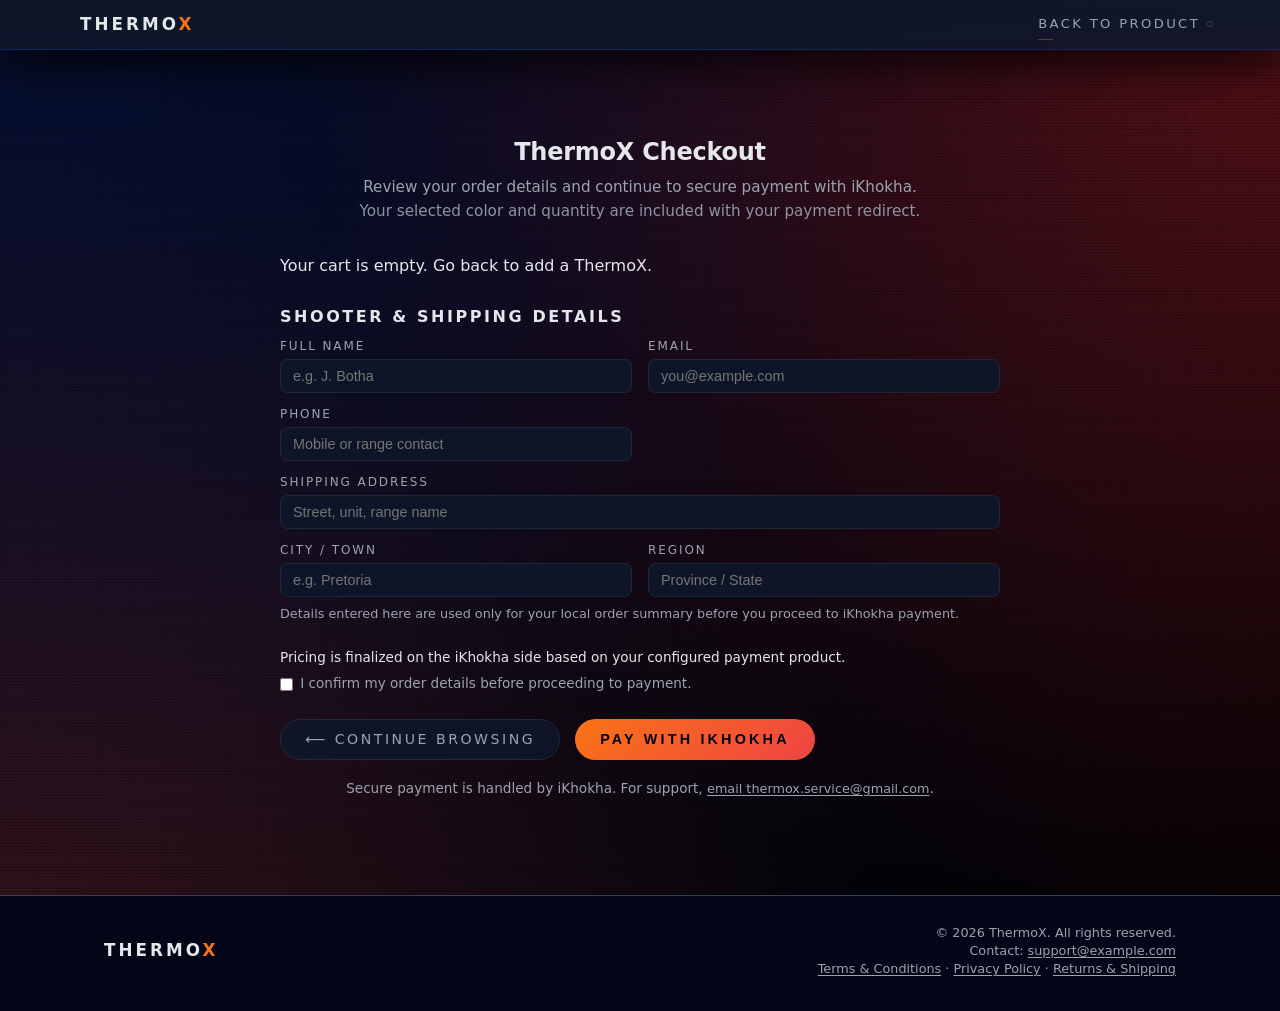
<file: checkout.html>
<!DOCTYPE html>
<html lang="en">
<head>
  <meta charset="UTF-8" />
  <meta name="viewport" content="width=device-width, initial-scale=1.0" />
  <title>ThermoX Checkout</title>
  <link rel="stylesheet" href="styles.css" />
</head>
<body class="tx-checkout-body tx-page-shell">
  <div class="tx-page-inner">
    <header class="tx-header">
      <div class="tx-container tx-header-inner">
        <div class="tx-logo">Thermo<span>X</span></div>
        <nav class="tx-nav">
          <a href="index.html#top">Back to Product</a>
        </nav>
      </div>
    </header>

    <main class="tx-checkout-main tx-container">
      <section class="tx-section tx-checkout-section">
        <header class="tx-section-header tx-checkout-header-friendly">
          <h1>ThermoX Checkout</h1>
          <p>Review your order details and continue to secure payment with iKhokha.</p>
          <p class="tx-checkout-subcopy">Your selected color and quantity are included with your payment redirect.</p>
        </header>

        <div id="checkout-cart" class="tx-checkout-cart"></div>

        <section class="tx-checkout-details" aria-label="Customer details">
          <h2 class="tx-checkout-details-title">Shooter & Shipping Details</h2>
          <div class="tx-checkout-details-grid">
            <label class="tx-field tx-field-inline">
              <span>Full Name</span>
              <input type="text" id="checkout-name" autocomplete="name" placeholder="e.g. J. Botha" />
            </label>
            <label class="tx-field tx-field-inline">
              <span>Email</span>
              <input type="email" id="checkout-email" autocomplete="email" placeholder="you@example.com" />
            </label>
            <label class="tx-field tx-field-inline">
              <span>Phone</span>
              <input type="tel" id="checkout-phone" autocomplete="tel" placeholder="Mobile or range contact" />
            </label>
            <label class="tx-field tx-field-inline tx-field-wide">
              <span>Shipping Address</span>
              <input type="text" id="checkout-address" autocomplete="shipping street-address" placeholder="Street, unit, range name" />
            </label>
            <label class="tx-field tx-field-inline">
              <span>City / Town</span>
              <input type="text" id="checkout-city" autocomplete="address-level2" placeholder="e.g. Pretoria" />
            </label>
            <label class="tx-field tx-field-inline">
              <span>Region</span>
              <input type="text" id="checkout-region" autocomplete="address-level1" placeholder="Province / State" />
            </label>
          </div>
          <p class="tx-checkout-note-small">Details entered here are used only for your local order summary before you proceed to iKhokha payment.</p>
        </section>

        <section class="tx-checkout-meta-section" aria-label="Pricing and terms">
          <p class="tx-checkout-note">Pricing is finalized on the iKhokha side based on your configured payment product.</p>
          <label class="tx-checkout-consent">
            <input type="checkbox" id="checkout-consent" />
            <span>I confirm my order details before proceeding to payment.</span>
          </label>
        </section>

        <div class="tx-checkout-actions tx-checkout-actions-spaced">
          <a href="index.html#top" class="tx-btn-ghost">⟵ Continue Browsing</a>
          <button type="button" class="tx-btn-primary" id="checkout-pay-btn">Pay with iKhokha</button>
        </div>
        <p class="tx-secure tx-checkout-note">Secure payment is handled by iKhokha. For support, <a href="mailto:thermox.service@gmail.com" class="tx-footer-link" rel="noopener noreferrer">email thermox.service@gmail.com</a>.</p>
      </section>
    </main>

    <footer class="tx-footer">
      <div class="tx-container tx-footer-inner">
        <div class="tx-logo">Thermo<span>X</span></div>
        <div class="tx-footer-meta">
          <span>© <span id="year"></span> ThermoX. All rights reserved.</span>
          <span>Contact: <a href="mailto:support@example.com" class="tx-footer-link">support@example.com</a></span>
          <span>
            <a href="terms.html" class="tx-footer-link">Terms &amp; Conditions</a>
            ·
            <a href="privacy.html" class="tx-footer-link">Privacy Policy</a>
            ·
            <a href="returns-shipping.html" class="tx-footer-link">Returns &amp; Shipping</a>
          </span>
        </div>
      </div>
    </footer>
  </div>

  <script src="checkout.js"></script>
</body>
</html>
</file>
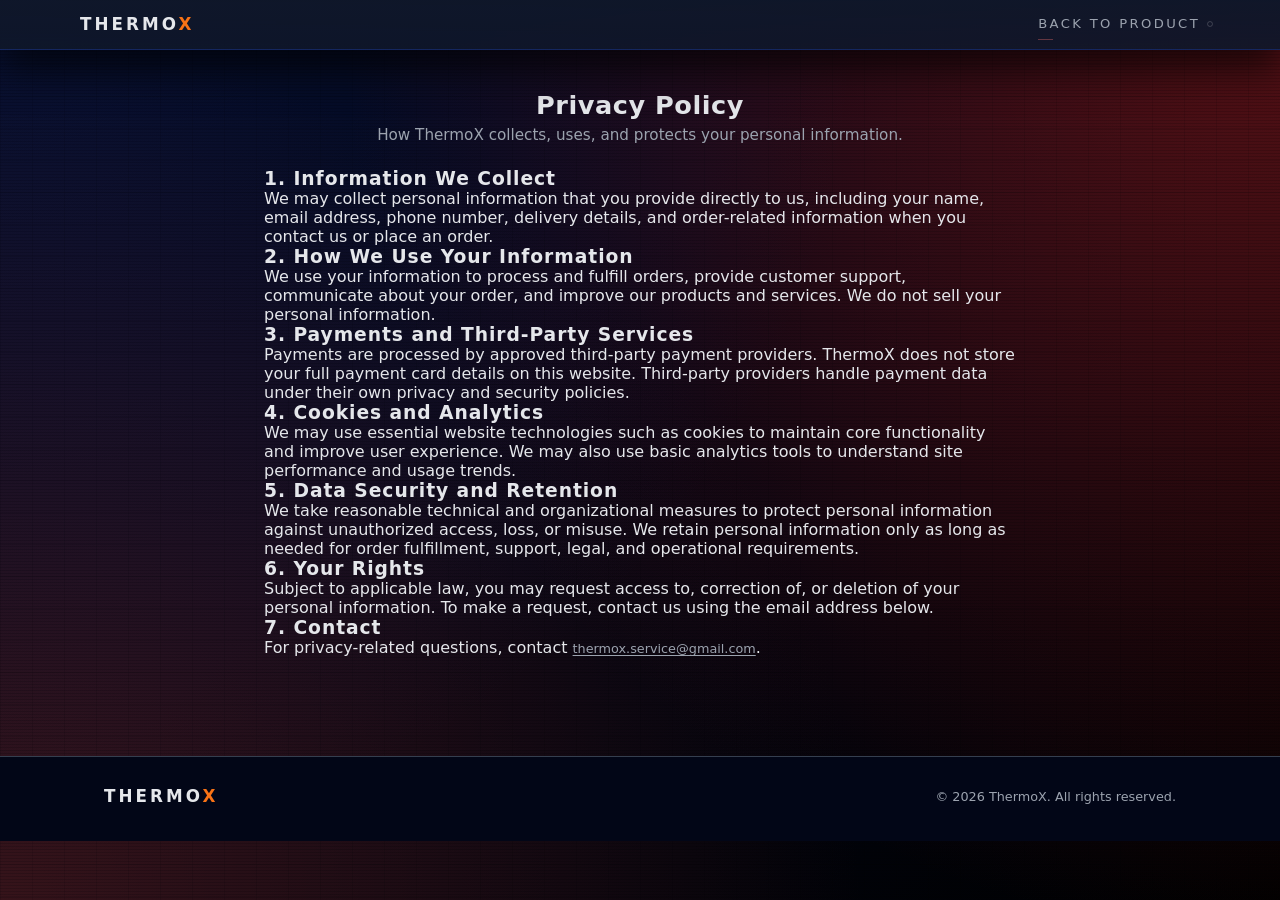
<file: privacy.html>
<!DOCTYPE html>
<html lang="en">
<head>
  <meta charset="UTF-8" />
  <meta name="viewport" content="width=device-width, initial-scale=1.0" />
  <title>ThermoX // Privacy Policy</title>
  <link rel="stylesheet" href="styles.css" />
</head>
<body>
  <header class="tx-header">
    <div class="tx-container tx-header-inner">
      <div class="tx-logo">Thermo<span>X</span></div>
      <nav class="tx-nav">
        <a href="index.html#top">Back to Product</a>
      </nav>
    </div>
  </header>

  <main class="tx-container" style="padding-top:2.5rem;padding-bottom:3rem;max-width:800px;">
    <section class="tx-section" style="padding-top:0;">
      <header class="tx-section-header" style="margin-bottom:1.5rem;">
        <h2>Privacy Policy</h2>
        <p>How ThermoX collects, uses, and protects your personal information.</p>
      </header>
      <article class="tx-legal-copy">
        <h3>1. Information We Collect</h3>
        <p>
          We may collect personal information that you provide directly to us, including your name, email address,
          phone number, delivery details, and order-related information when you contact us or place an order.
        </p>

        <h3>2. How We Use Your Information</h3>
        <p>
          We use your information to process and fulfill orders, provide customer support, communicate about your order,
          and improve our products and services. We do not sell your personal information.
        </p>

        <h3>3. Payments and Third-Party Services</h3>
        <p>
          Payments are processed by approved third-party payment providers. ThermoX does not store your full payment
          card details on this website. Third-party providers handle payment data under their own privacy and security
          policies.
        </p>

        <h3>4. Cookies and Analytics</h3>
        <p>
          We may use essential website technologies such as cookies to maintain core functionality and improve user
          experience. We may also use basic analytics tools to understand site performance and usage trends.
        </p>

        <h3>5. Data Security and Retention</h3>
        <p>
          We take reasonable technical and organizational measures to protect personal information against unauthorized
          access, loss, or misuse. We retain personal information only as long as needed for order fulfillment,
          support, legal, and operational requirements.
        </p>

        <h3>6. Your Rights</h3>
        <p>
          Subject to applicable law, you may request access to, correction of, or deletion of your personal information.
          To make a request, contact us using the email address below.
        </p>

        <h3>7. Contact</h3>
        <p>
          For privacy-related questions, contact
          <a href="mailto:thermox.service@gmail.com" class="tx-footer-link">thermox.service@gmail.com</a>.
        </p>
      </article>
    </section>
  </main>

  <footer class="tx-footer">
    <div class="tx-container tx-footer-inner">
      <div class="tx-logo">Thermo<span>X</span></div>
      <div class="tx-footer-meta">
        <span>© <span id="year"></span> ThermoX. All rights reserved.</span>
      </div>
    </div>
  </footer>

  <script>
    document.addEventListener('DOMContentLoaded', function () {
      var yearEl = document.getElementById('year');
      if (yearEl) yearEl.textContent = new Date().getFullYear();
    });
  </script>
</body>
</html>
</file>
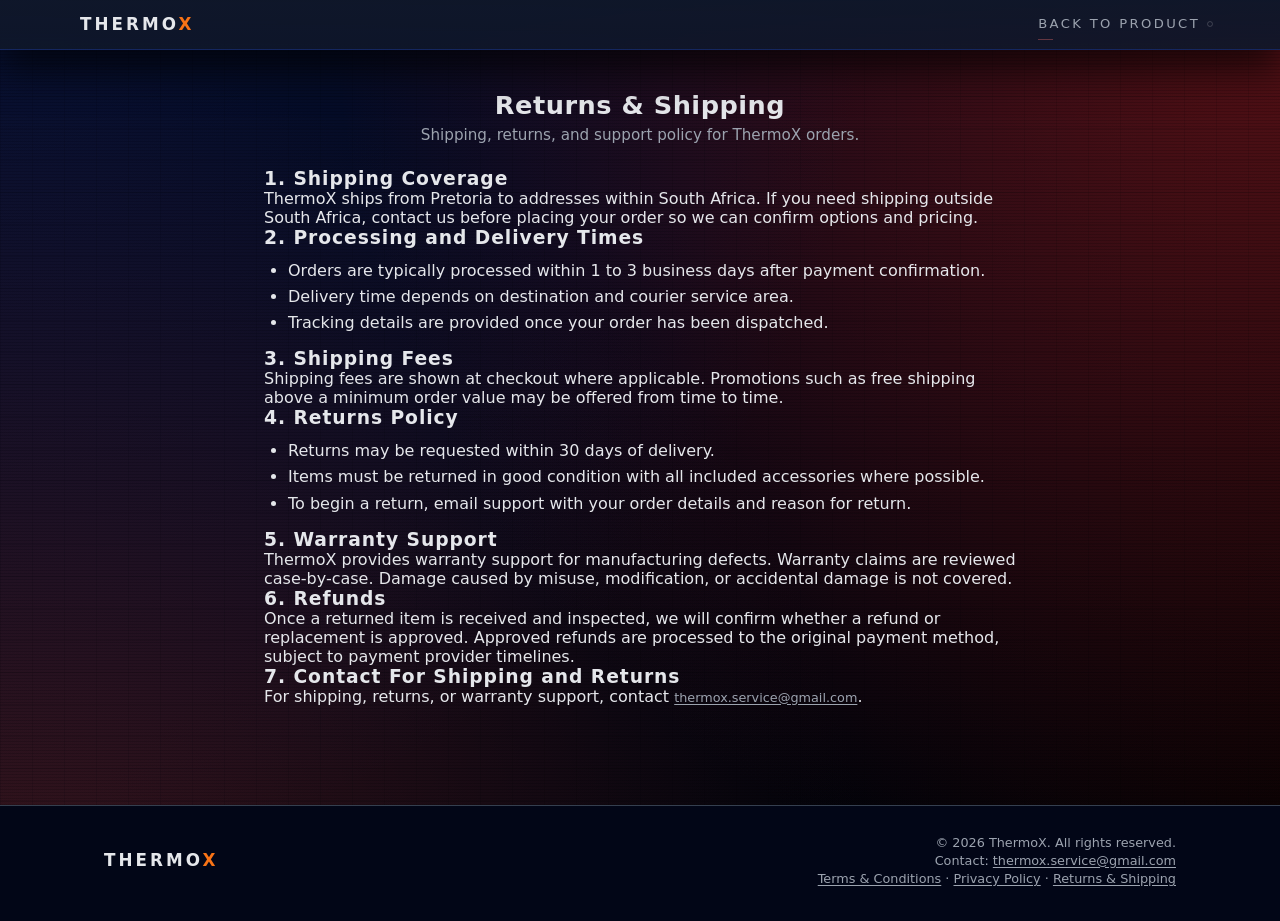
<file: returns-shipping.html>
<!DOCTYPE html>
<html lang="en">
<head>
  <meta charset="UTF-8" />
  <meta name="viewport" content="width=device-width, initial-scale=1.0" />
  <title>ThermoX // Returns &amp; Shipping</title>
  <link rel="stylesheet" href="styles.css" />
  <style>
    /* Add clear tab/indent spacing for policy bullet lists. */
    .tx-legal-copy ul {
      list-style: disc;
      padding-left: 1.5rem;
      margin: 0.8rem 0 1rem;
    }

    .tx-legal-copy li + li {
      margin-top: 0.45rem;
    }
  </style>
</head>
<body>
  <header class="tx-header">
    <div class="tx-container tx-header-inner">
      <div class="tx-logo">Thermo<span>X</span></div>
      <nav class="tx-nav">
        <a href="index.html#top">Back to Product</a>
      </nav>
    </div>
  </header>

  <main class="tx-container" style="padding-top:2.5rem;padding-bottom:3rem;max-width:800px;">
    <section class="tx-section" style="padding-top:0;">
      <header class="tx-section-header" style="margin-bottom:1.5rem;">
        <h2>Returns &amp; Shipping</h2>
        <p>Shipping, returns, and support policy for ThermoX orders.</p>
      </header>
      <article class="tx-legal-copy">
        <h3>1. Shipping Coverage</h3>
        <p>
          ThermoX ships from Pretoria to addresses within South Africa. If you need shipping outside South Africa,
          contact us before placing your order so we can confirm options and pricing.
        </p>

        <h3>2. Processing and Delivery Times</h3>
        <ul>
          <li>Orders are typically processed within 1 to 3 business days after payment confirmation.</li>
          <li>Delivery time depends on destination and courier service area.</li>
          <li>Tracking details are provided once your order has been dispatched.</li>
        </ul>

        <h3>3. Shipping Fees</h3>
        <p>
          Shipping fees are shown at checkout where applicable. Promotions such as free shipping above a minimum order
          value may be offered from time to time.
        </p>

        <h3>4. Returns Policy</h3>
        <ul>
          <li>Returns may be requested within 30 days of delivery.</li>
          <li>Items must be returned in good condition with all included accessories where possible.</li>
          <li>To begin a return, email support with your order details and reason for return.</li>
        </ul>

        <h3>5. Warranty Support</h3>
        <p>
          ThermoX provides warranty support for manufacturing defects. Warranty claims are reviewed case-by-case.
          Damage caused by misuse, modification, or accidental damage is not covered.
        </p>

        <h3>6. Refunds</h3>
        <p>
          Once a returned item is received and inspected, we will confirm whether a refund or replacement is approved.
          Approved refunds are processed to the original payment method, subject to payment provider timelines.
        </p>

        <h3>7. Contact For Shipping and Returns</h3>
        <p>
          For shipping, returns, or warranty support, contact
          <a href="mailto:thermox.service@gmail.com" class="tx-footer-link">thermox.service@gmail.com</a>.
        </p>
      </article>
    </section>
  </main>

  <footer class="tx-footer">
    <div class="tx-container tx-footer-inner">
      <div class="tx-logo">Thermo<span>X</span></div>
      <div class="tx-footer-meta">
        <span>© <span id="year"></span> ThermoX. All rights reserved.</span>
        <span>Contact: <a href="mailto:thermox.service@gmail.com" class="tx-footer-link">thermox.service@gmail.com</a></span>
        <span>
          <a href="terms.html" class="tx-footer-link">Terms &amp; Conditions</a>
          ·
          <a href="privacy.html" class="tx-footer-link">Privacy Policy</a>
          ·
          <a href="returns-shipping.html" class="tx-footer-link">Returns &amp; Shipping</a>
        </span>
      </div>
    </div>
  </footer>

  <script>
    document.addEventListener('DOMContentLoaded', function () {
      var yearEl = document.getElementById('year');
      if (yearEl) yearEl.textContent = new Date().getFullYear();
    });
  </script>
</body>
</html>
</file>
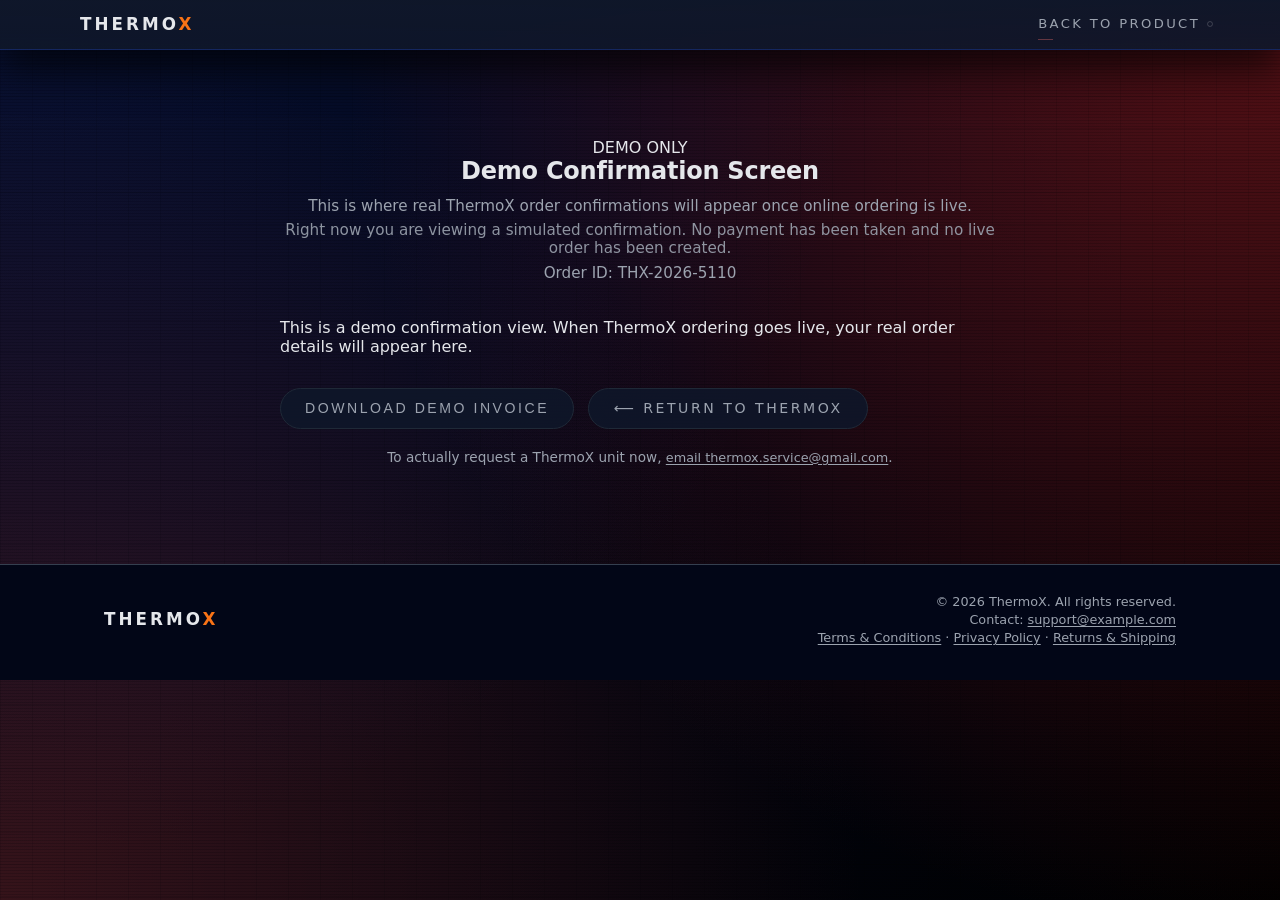
<file: success.html>
<!DOCTYPE html>
<html lang="en">
<head>
  <meta charset="UTF-8" />
  <meta name="viewport" content="width=device-width, initial-scale=1.0" />
  <title>ThermoX // Mission Confirmed</title>
  <link rel="stylesheet" href="styles.css" />
</head>
<body class="tx-checkout-body tx-page-shell">
  <div class="tx-page-inner">
    <header class="tx-header">
      <div class="tx-container tx-header-inner">
        <div class="tx-logo">Thermo<span>X</span></div>
        <nav class="tx-nav">
          <a href="index.html#top">Back to Product</a>
        </nav>
      </div>
    </header>

    <main class="tx-checkout-main tx-container">
      <section class="tx-section tx-checkout-section">
        <header class="tx-section-header tx-checkout-header-friendly tx-success-header">
          <div class="tx-success-badge">DEMO ONLY</div>
          <h1>Demo Confirmation Screen</h1>
          <p>This is where real ThermoX order confirmations will appear once online ordering is live.</p>
          <p class="tx-checkout-subcopy">
            Right now you are viewing a simulated confirmation. No payment has been taken and no live order has been created.
          </p>
          <p id="order-id-display" class="tx-order-id"></p>
        </header>

        <div id="order-summary" class="tx-checkout-cart"></div>

        <div class="tx-checkout-actions tx-checkout-actions-spaced tx-success-actions">
          <button type="button" id="download-invoice-btn" class="tx-btn-ghost">Download Demo Invoice</button>
          <a href="index.html#top" class="tx-btn-ghost">⟵ Return to ThermoX</a>
        </div>
        <p class="tx-secure tx-checkout-note">To actually request a ThermoX unit now, <a href="mailto:thermox.service@gmail.com" class="tx-footer-link" rel="noopener noreferrer">email thermox.service@gmail.com</a>.</p>
      </section>
    </main>

    <footer class="tx-footer">
      <div class="tx-container tx-footer-inner">
        <div class="tx-logo">Thermo<span>X</span></div>
        <div class="tx-footer-meta">
          <span>© <span id="year"></span> ThermoX. All rights reserved.</span>
          <span>Contact: <a href="mailto:support@example.com" class="tx-footer-link">support@example.com</a></span>
          <span>
            <a href="terms.html" class="tx-footer-link">Terms &amp; Conditions</a>
            ·
            <a href="privacy.html" class="tx-footer-link">Privacy Policy</a>
            ·
            <a href="returns-shipping.html" class="tx-footer-link">Returns &amp; Shipping</a>
          </span>
        </div>
      </div>
    </footer>
  </div>

  <script src="success.js"></script>
</body>
</html>
</file>
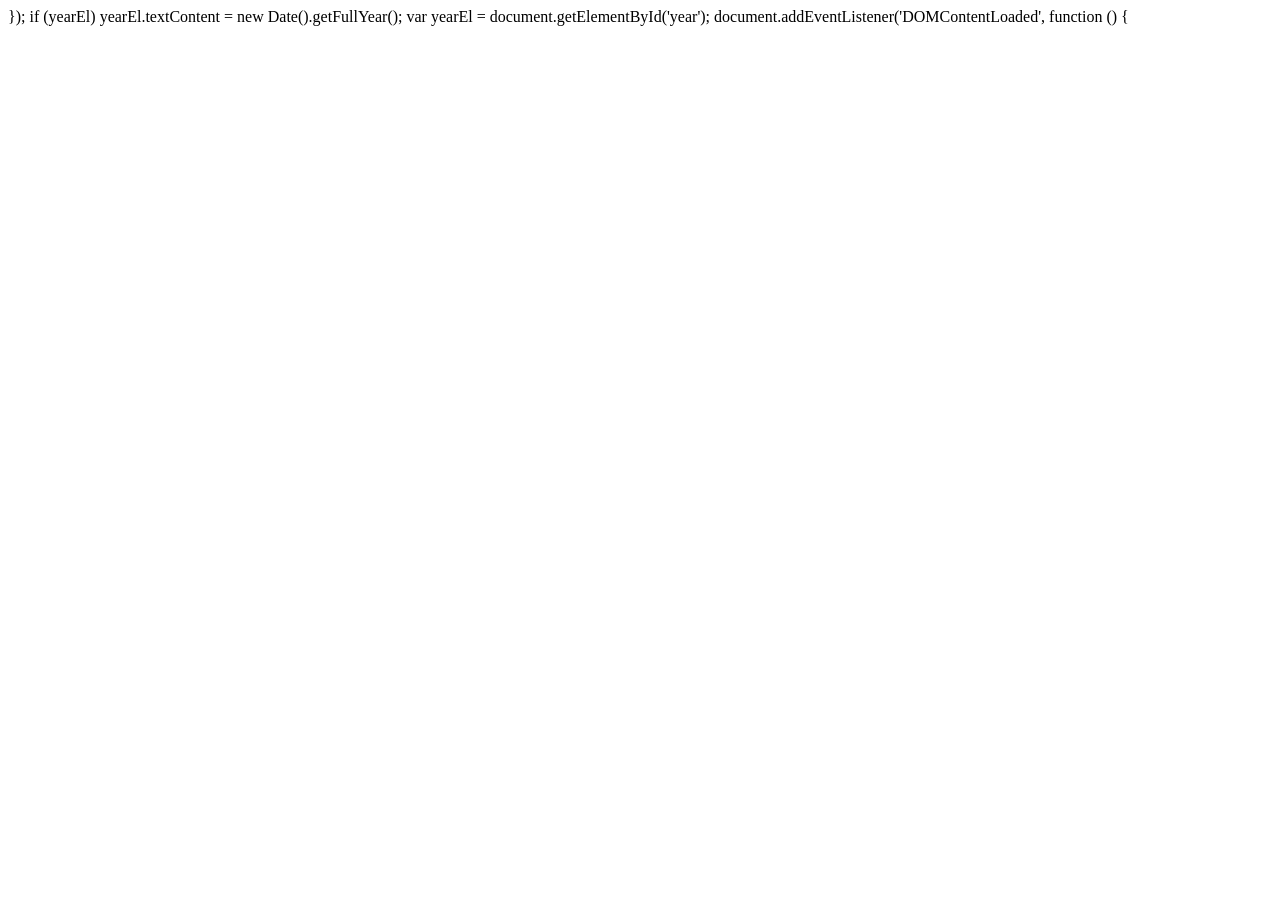
<file: terms.html>
<!DOCTYPE html>
</html>
</body>
  </script>
    });
      if (yearEl) yearEl.textContent = new Date().getFullYear();
      var yearEl = document.getElementById('year');
    document.addEventListener('DOMContentLoaded', function () {
  <script>

  </footer>
    </div>
      </div>
        <span>© <span id="year"></span> ThermoX. All rights reserved.</span>
      <div class="tx-footer-meta">
      <div class="tx-logo">Thermo<span>X</span></div>
    <div class="tx-container tx-footer-inner">
  <footer class="tx-footer">

  </main>
    </section>
      </article>
        </p>
          goes live, a production-ready version of these terms will replace this demo text.
          These Terms &amp; Conditions may be updated as the project moves from prototype to production. When the store
        <p>
        <h3>6. Changes to These Terms</h3>

        </p>
          logistics.
          connection with use of this prototype site. Do not rely on any data entered here for real-world ordering or
          Because this is a demo environment, ThermoX is not liable for any loss or damage arising out of or in
        <p>
        <h3>5. Limitation of Liability</h3>

        </p>
          part of the ThermoX concept and may be protected by applicable intellectual property laws.
          All content on this site, including but not limited to text, graphics, logos, and layouts, is provided as
        <p>
        <h3>4. Intellectual Property</h3>

        </p>
          specifications and pricing may change before this store goes live.
          Product descriptions, pricing, and availability are provided as part of a working prototype. Final
        <p>
        <h3>3. Product Information</h3>

        </p>
          restrict or inhibit the use and enjoyment of this site by, any third party.
          You agree to use this site for lawful purposes and in a manner that does not infringe the rights of, or
        <p>
        <h3>2. Use of the Site</h3>

        </p>
          purposes only.
          method and no physical product will be shipped. All orders created here are for design and testing
          This ThermoX site currently runs in a demo configuration. The checkout flow does not charge any payment
        <p>
        <h3>1. Demo Environment Only</h3>
      <article class="tx-legal-copy">
      </header>
        <p>Plain-language terms for using the ThermoX site and placing demo orders.</p>
        <h2>Terms &amp; Conditions</h2>
      <header class="tx-section-header" style="margin-bottom:1.5rem;">
    <section class="tx-section" style="padding-top:0;">
  <main class="tx-container" style="padding-top:2.5rem;padding-bottom:3rem;max-width:800px;">

  </header>
    </div>
      </nav>
        <a href="index.html#top">Back to Product</a>
      <nav class="tx-nav">
      <div class="tx-logo">Thermo<span>X</span></div>
    <div class="tx-container tx-header-inner">
  <header class="tx-header">
<body>
</head>
  <link rel="stylesheet" href="styles.css" />
  <title>ThermoX // Terms &amp; Conditions</title>
  <meta name="viewport" content="width=device-width, initial-scale=1.0" />
  <meta charset="UTF-8" />
<head>
<html lang="en">
</file>
<file: styles.css>
* {
  box-sizing: border-box;
  margin: 0;
  padding: 0;
}

:root {
  --bg: #ffffff;
  --bg-alt: #09090b;
  --card: #111827;
  --accent: #f97316; /* primary orange */
  --accent-soft: rgba(248, 113, 113, 0); /* soft red/orange */
  --accent-strong: rgba(248, 113, 113, 0.5);
  --accent-warm: #facc15; /* ammo yellow */
  --text: #e5e7eb;
  --muted: #9ca3af;
  --border: #1f2937;
  --danger: #ef4444;
  --success: #22c55e;
  --radius-lg: 18px;
  --radius-md: 12px;
  --radius-sm: 8px;
  --shadow-soft: 0 24px 80px rgba(0, 0, 0, 0.8);
  --grid-max: 1120px;
}

body {
  font-family: system-ui, -apple-system, BlinkMacSystemFont, "Segoe UI", sans-serif;
  background:
    radial-gradient(circle at 0% 0%, rgba(30, 64, 175, 0.18), transparent 55%),
    radial-gradient(circle at 100% 0%, rgba(153, 27, 27, 0.55), transparent 60%),
    radial-gradient(circle at 0% 100%, rgba(88, 28, 28, 0.6), transparent 55%),
    linear-gradient(135deg, #020617, #020617 40%, #000 100%);
  color: var(--text);
  min-height: 100vh;
}

/* Subtle grid for tactical HUD feel */
body::before {
  content: "";
  position: fixed;
  inset: 0;
  background-image:
    linear-gradient(rgba(31, 41, 55, 0.5) 1px, transparent 1px),
    linear-gradient(90deg, rgba(31, 41, 55, 0.5) 1px, transparent 1px);
  background-size: 32px 32px;
  mix-blend-mode: soft-light;
  opacity: 0.35;
  pointer-events: none;
  z-index: -1;
}

/* minor scanline overlay */
body::after {
  content: "";
  position: fixed;
  inset: 0;
  background-image: linear-gradient(rgba(15, 23, 42, 0.55) 1px, transparent 1px);
  background-size: 100% 3px;
  opacity: 0.4;
  mix-blend-mode: soft-light;
  pointer-events: none;
  z-index: -1;
}

/* ...existing global link/container/header styles, tweaked for tactical look... */

a {
  color: inherit;
  text-decoration: none;
}

.tx-container {
  max-width: var(--grid-max);
  margin: 0 auto;
  padding: 0 1.5rem;
}

.tx-header {
  position: sticky;
  top: 0;
  z-index: 20;
  background:
    linear-gradient(to bottom, rgba(15, 23, 42, 0.98), rgba(15, 23, 42, 0.92));
  backdrop-filter: blur(18px);
  border-bottom: 1px solid rgba(30, 64, 175, 0.4);
  box-shadow: 0 18px 40px rgba(0, 0, 0, 0.7);
}

.tx-header-inner {
  display: flex;
  align-items: center;
  justify-content: space-between;
  gap: 1.25rem;
  padding: 0.9rem 0;
  flex-wrap: wrap;
}

.tx-logo {
  font-weight: 800;
  letter-spacing: 0.18em;
  text-transform: uppercase;
  font-size: 1.05rem;
}

.tx-logo span {
  color: var(--accent);
}

.tx-header-unit {
  display: flex;
  flex-direction: column;
  gap: 0.1rem;
  font-size: 0.7rem;
  text-transform: uppercase;
  letter-spacing: 0.2em;
  color: var(--muted);
}

.tx-unit-code {
  color: var(--accent);
}

.tx-unit-label {
  font-size: 0.68rem;
  opacity: 0.8;
}

/* nav gets more tactical styling */
.tx-nav {
  display: flex;
  gap: 1.4rem;
  font-size: 0.82rem;
  text-transform: uppercase;
  letter-spacing: 0.18em;
  flex-wrap: wrap;
}

.tx-nav a {
  position: relative;
  color: var(--muted);
  padding-bottom: 0.1rem;
}

.tx-nav a::before {
  content: "";
  position: absolute;
  left: 0;
  bottom: -0.45rem;
  width: 0.9rem;
  height: 1px;
  background: var(--accent-strong);
  opacity: 0.7;
  transition: width 0.18s ease, opacity 0.18s ease;
}

.tx-nav a::after {
  content: "";
  position: absolute;
  right: -0.8rem;
  top: 50%;
  width: 4px;
  height: 4px;
  border-radius: 999px;
  border: 1px solid rgba(248, 250, 252, 0.5);
  transform: translateY(-50%);
  opacity: 0.35;
}

.tx-nav a:hover::before {
  width: 1.6rem;
  opacity: 1;
}

.tx-cta {
  padding: 0.55rem 1.4rem;
  border-radius: 999px;
  border: 1px solid var(--accent-strong);
  background:
    radial-gradient(circle at top left, var(--accent-soft), transparent 55%),
    linear-gradient(135deg, #111827, #020617);
  font-size: 0.78rem;
  text-transform: uppercase;
  letter-spacing: 0.2em;
  white-space: nowrap;
}

.tx-cta:hover {
  border-color: var(--accent);
  box-shadow: 0 0 0 1px rgba(15, 23, 42, 0.9), 0 0 24px rgba(248, 113, 113, 0.35);
}

/* HERO */
.tx-hero {
  position: relative;
  min-height: 100vh;
  display: flex;
  align-items: center;
  color: var(--text);
  padding: 3.5rem 0 4.5rem;
}

.tx-hero-overlay {
  position: absolute;
  inset: 0;
  background-image:
    radial-gradient(circle at top right, rgba(248, 113, 113, 0.45), transparent 60%),
    radial-gradient(circle at bottom left, rgba(127, 29, 29, 0.6), transparent 55%),
    repeating-linear-gradient(135deg, rgba(15, 23, 42, 0.8) 0, rgba(15, 23, 42, 0.8) 2px, transparent 2px, transparent 4px);
  opacity: 0.8;
  pointer-events: none;
}

.tx-hero-content {
  position: relative;
  display: grid;
  grid-template-columns: minmax(0, 1.2fr) minmax(0, 0.9fr);
  gap: 2.75rem;
  align-items: center;
}

.tx-hero-text h1 {
  font-size: clamp(2.4rem, 3.1vw, 3.1rem);
  line-height: 1.08;
  margin-bottom: 1.1rem;
}

.tx-hero-text h1 span {
  color: var(--accent);
}

.tx-hero-subtitle {
  color: var(--muted);
  max-width: 32rem;
  margin-bottom: 1.4rem;
  font-size: 0.98rem;
}

.tx-hero-bullets {
  list-style: none;
  margin-bottom: 1.6rem;
}

.tx-hero-bullets li {
  position: relative;
  padding-left: 1.25rem;
  font-size: 0.95rem;
  color: var(--muted);
}

.tx-hero-bullets li + li {
  margin-top: 0.45rem;
}

.tx-hero-bullets li::before {
  content: "";
  position: absolute;
  left: 0;
  top: 0.5rem;
  width: 7px;
  height: 7px;
  border-radius: 1px;
  border: 1px solid rgba(248, 113, 113, 0.9);
  box-shadow: 0 0 10px rgba(248, 113, 113, 0.6);
}

.tx-hero-actions {
  display: flex;
  flex-wrap: wrap;
  gap: 0.85rem;
  margin-bottom: 1.4rem;
}

.tx-btn-primary {
  display: inline-flex;
  align-items: center;
  justify-content: center;
  padding: 0.75rem 1.6rem;
  border-radius: 999px;
  border: none;
  cursor: pointer;
  background: linear-gradient(135deg, #f97316, #ef4444);
  color: #020617;
  font-weight: 600;
  font-size: 0.9rem;
  text-transform: uppercase;
  letter-spacing: 0.22em;
}

.tx-btn-primary:hover {
  filter: brightness(1.05);
  box-shadow: 0 0 0 1px rgba(15, 23, 42, 0.8), 0 0 30px rgba(248, 113, 113, 0.5);
}

.tx-btn-ghost {
  display: inline-flex;
  align-items: center;
  justify-content: center;
  padding: 0.72rem 1.5rem;
  border-radius: 999px;
  border: 1px solid var(--border);
  background: rgba(15, 23, 42, 0.9);
  color: var(--muted);
  font-size: 0.88rem;
  text-transform: uppercase;
  letter-spacing: 0.18em;
}

.tx-btn-ghost:hover {
  border-color: var(--accent-strong);
}

.tx-btn-disabled {
  opacity: 0.5;
  cursor: not-allowed;
  filter: grayscale(0.2);
  pointer-events: none;
}

.tx-hero-meta {
  display: flex;
  flex-wrap: wrap;
  gap: 0.85rem;
  font-size: 0.8rem;
  text-transform: uppercase;
  letter-spacing: 0.18em;
  color: var(--muted);
}

.meta-item {
  padding: 0.4rem 0.9rem;
  border-radius: 999px;
  border: 1px dashed rgba(75, 85, 99, 0.95);
  background:
    radial-gradient(circle at top left, rgba(148, 163, 184, 0.2), transparent 55%),
    linear-gradient(135deg, #111827, #020617);
}

/* Product card gets a device / HUD styling */
.tx-hero-card {
  max-width: 360px;
  margin-left: auto;
}

.tx-hero-card-inner {
  position: relative;
  background:
    radial-gradient(circle at top left, rgba(248, 113, 113, 0.3), transparent 60%),
    radial-gradient(circle at bottom right, rgba(15, 23, 42, 0.7), transparent 55%),
    linear-gradient(145deg, #020617, #020617 45%, #020617 100%);
  border-radius: var(--radius-lg);
  padding: 1.7rem 1.6rem 1.6rem;
  box-shadow: var(--shadow-soft);
  border: 1px solid rgba(30, 64, 175, 0.6);
  outline: 1px solid rgba(15, 23, 42, 0.9);
}

.tx-hero-card-inner::before,
.tx-hero-card-inner::after {
  content: "";
  position: absolute;
  border-radius: var(--radius-lg);
  pointer-events: none;
}

.tx-hero-card-inner::before {
  inset: 10px;
  border: 1px dashed rgba(148, 163, 184, 0.3);
}

.tx-hero-card-inner::after {
  inset: -1px;
  border-top: 2px solid rgba(248, 113, 113, 0.3);
  border-right: 2px solid rgba(248, 113, 113, 0.2);
}

.tx-hero-card-inner h2 {
  font-size: 1.05rem;
  text-transform: uppercase;
  letter-spacing: 0.2em;
  margin-bottom: 0.9rem;
}

.tx-price {
  font-size: 1.9rem;
  font-weight: 700;
  margin-bottom: 0.1rem;
}

.tx-price-sub {
  font-size: 0.8rem;
  color: var(--muted);
  margin-left: 0.25rem;
}

.tx-stock {
  font-size: 0.82rem;
  text-transform: uppercase;
  letter-spacing: 0.16em;
  color: var(--success);
  margin-bottom: 1rem;
}

.tx-mini-features {
  list-style: none;
  font-size: 0.82rem;
  color: var(--muted);
  margin-bottom: 1.25rem;
}

.tx-mini-features li + li {
  margin-top: 0.35rem;
}

/* Mode strip below hero actions */
.tx-mode-strip {
  display: inline-flex;
  flex-wrap: wrap;
  gap: 0.4rem;
  margin-bottom: 1.1rem;
}

.tx-mode-pill {
  padding: 0.28rem 0.7rem;
  border-radius: 999px;
  border: 1px solid rgba(148, 163, 184, 0.6);
  font-size: 0.72rem;
  text-transform: uppercase;
  letter-spacing: 0.16em;
  color: var(--muted);
  background: radial-gradient(circle at top left, rgba(15, 23, 42, 0.9), rgba(15, 23, 42, 1));
}

.tx-mode-pill.active {
  border-color: var(--accent);
  color: var(--accent);
  box-shadow: 0 0 0 1px rgba(15, 23, 42, 0.9), 0 0 18px rgba(248, 113, 113, 0.5);
}

/* Hero card header with crosshair icon */
.tx-hero-card-header {
  display: flex;
  align-items: center;
  gap: 0.55rem;
  margin-bottom: 0.8rem;
}

.tx-hero-icon {
  display: inline-flex;
  align-items: center;
  justify-content: center;
  width: 30px;
  height: 30px;
  border-radius: 999px;
  border: 1px solid rgba(148, 163, 184, 0.7);
  color: var(--accent);
  background: radial-gradient(circle at center, rgba(15, 23, 42, 0.9), rgba(15, 23, 42, 1));
}

.tx-icon-svg {
  width: 18px;
  height: 18px;
  display: block;
}

/* Inline icons inside feature bullets */
.tx-inline-icon {
  display: inline-flex;
  align-items: center;
  justify-content: center;
  width: 18px;
  height: 18px;
  margin-right: 0.35rem;
  color: rgba(248, 250, 252, 0.9);
}

.tx-inline-icon-fan {
  color: var(--accent);
}

.tx-inline-icon-battery {
  color: var(--accent-warm);
}

/* Adjust mini-features list so icons and text align */
.tx-mini-features li {
  display: flex;
  align-items: center;
}

.tx-mini-features li + li {
  margin-top: 0.35rem;
}

.tx-purchase-form {
  display: flex;
  flex-direction: column;
  gap: 0.9rem;
}

.tx-field span {
  display: block;
  font-size: 0.75rem;
  text-transform: uppercase;
  letter-spacing: 0.16em;
  color: var(--muted);
  margin-bottom: 0.35rem;
}

.tx-field select,
.tx-field input[type="number"] {
  width: 100%;
  background: rgba(15, 23, 42, 0.95);
  border-radius: var(--radius-sm);
  border: 1px solid rgba(31, 41, 55, 0.95);
  padding: 0.5rem 0.75rem;
  color: var(--text);
  font-size: 0.9rem;
}

.tx-qty-wrapper {
  display: flex;
  align-items: center;
  gap: 0.4rem;
}

.qty-btn {
  width: 32px;
  height: 32px;
  border-radius: 999px;
  border: 1px solid rgba(31, 41, 55, 0.95);
  background: rgba(15, 23, 42, 0.98);
  color: var(--muted);
  cursor: pointer;
}

.qty-btn:hover {
  border-color: var(--accent-strong);
  color: var(--accent);
}

.tx-btn-full {
  width: 100%;
  margin-top: 0.3rem;
}

.tx-secure {
  margin-top: 0.55rem;
  font-size: 0.78rem;
  color: var(--muted);
  text-align: center;
}

/* Sections and tactical cards */
.tx-section {
  padding: 3rem 0 3.2rem;
}

.tx-alt {
  background:
    radial-gradient(circle at 0% 0%, rgba(15, 23, 42, 1), rgba(15, 23, 42, 1)),
    radial-gradient(circle at 100% 100%, rgba(127, 29, 29, 0.5), rgba(15, 23, 42, 1));
  border-top: 1px solid rgba(55, 65, 81, 0.9);
  border-bottom: 1px solid rgba(55, 65, 81, 0.9);
}

.tx-section-header {
  text-align: center;
  margin-bottom: 1.8rem;
}

.tx-section-header h2 {
  font-size: 1.6rem;
  margin-bottom: 0.4rem;
}

.tx-section-header p {
  color: var(--muted);
  font-size: 0.95rem;
}

.tx-feature-grid {
  display: grid;
  grid-template-columns: repeat(4, minmax(0, 1fr));
  gap: 1.5rem;
}

.tx-feature {
  position: relative;
  background:
    radial-gradient(circle at top left, #111827, #020617);
  border-radius: var(--radius-md);
  padding: 1.2rem 1.25rem 1.2rem;
  border: 1px solid rgba(55, 65, 81, 0.95);
  overflow: hidden;
}

.tx-feature::before {
  content: "";
  position: absolute;
  inset: 0;
  background:
    radial-gradient(circle at top right, rgba(248, 113, 113, 0.32), transparent 55%),
    radial-gradient(circle at bottom left, rgba(127, 29, 29, 0.18), transparent 60%);
  opacity: 0.55;
  mix-blend-mode: soft-light;
  pointer-events: none;
}

.tx-feature::after {
  content: "";
  position: absolute;
  left: 0;
  right: 0;
  top: -100%;
  height: 100%;
  background: linear-gradient(
    180deg,
    transparent 0%,
    rgba(249, 115, 22, 0.04) 45%,
    rgba(249, 115, 22, 0.09) 50%,
    rgba(249, 115, 22, 0.04) 55%,
    transparent 100%
  );
  transition: top 0.6s ease;
  pointer-events: none;
  z-index: 0;
}

.tx-feature:hover::after {
  top: 100%;
}

.tx-feature h3 {
  font-size: 1rem;
  margin-bottom: 0.5rem;
}

.tx-feature p {
  position: relative;
  font-size: 0.92rem;
  color: var(--muted);
  z-index: 1;
}

/* How it works - tactical diagram */
.tx-how-grid {
  display: grid;
  grid-template-columns: minmax(0, 1.1fr) minmax(0, 0.9fr);
  gap: 2.4rem;
  align-items: center;
}

.tx-steps {
  margin: 1.2rem 0 0.9rem;
  padding-left: 1.1rem;
  color: var(--muted);
  font-size: 0.93rem;
}

.tx-steps li + li {
  margin-top: 0.3rem;
}

.tx-note {
  font-size: 0.86rem;
  color: var(--muted);
}

.tx-how-card {
  background:
    radial-gradient(circle at top, rgba(248, 113, 113, 0.4), transparent 60%),
    linear-gradient(145deg, #020617, #020617 50%, #020617 100%);
  border-radius: var(--radius-lg);
  padding: 1.8rem 1.5rem;
  border: 1px solid rgba(55, 65, 81, 0.95);
  box-shadow: var(--shadow-soft);
}

.tx-how-diagram {
  position: relative;
  height: 190px;
  border-radius: var(--radius-md);
  background:
    radial-gradient(circle at center, #020617, #020617),
    repeating-linear-gradient(135deg, rgba(31, 41, 55, 0.9) 0, rgba(31, 41, 55, 0.9) 2px, rgba(17, 24, 39, 0.7) 2px, rgba(17, 24, 39, 0.7) 4px);
  border: 1px solid rgba(55, 65, 81, 0.95);
  margin-bottom: 1.3rem;
  overflow: hidden;
}

.tx-how-diagram::before {
  content: "";
  position: absolute;
  inset: 18% 22%;
  border-radius: 999px;
  border: 2px solid rgba(248, 250, 252, 0.25);
}

.tx-how-diagram::after {
  content: "THERMOX";
  position: absolute;
  left: 50%;
  top: 50%;
  transform: translate(-50%, -50%);
  font-size: 0.7rem;
  letter-spacing: 0.26em;
  text-transform: uppercase;
  color: rgba(248, 250, 252, 0.7);
}

.tx-how-diagram .label {
  position: absolute;
  font-size: 0.72rem;
  text-transform: uppercase;
  letter-spacing: 0.18em;
  padding: 0.3rem 0.6rem;
  border-radius: 999px;
  background: rgba(15, 23, 42, 0.95);
  border: 1px solid rgba(148, 163, 184, 0.7);
}

.tx-how-diagram .intake {
  top: 12%;
  left: 10%;
}

.tx-how-diagram .turbine {
  top: 50%;
  right: 6%;
  transform: translateY(-50%);
}

.tx-how-diagram .nozzle {
  bottom: 10%;
  left: 50%;
  transform: translateX(-50%);
}

.tx-how-list {
  list-style: none;
  font-size: 0.9rem;
  color: var(--muted);
}

.tx-how-list li + li {
  margin-top: 0.35rem;
}

/* Specs grid as tactical data blocks */
.tx-spec-grid {
  display: grid;
  grid-template-columns: repeat(4, minmax(0, 1fr));
  gap: 1.5rem;
}

.tx-reviews-grid {
  grid-template-columns: repeat(3, minmax(0, 1fr));
  max-width: 900px;
  margin-left: auto;
  margin-right: auto;
}

.tx-spec-block .quote {
  position: relative;
  z-index: 1;
  font-size: 0.95rem;
  margin-bottom: 0.85rem;
}

.tx-spec-block .author {
  position: relative;
  z-index: 1;
  font-size: 0.85rem;
  color: var(--muted);
}

.tx-spec-block {
  position: relative;
  background:
    radial-gradient(circle at top left, #111827, #020617);
  border-radius: var(--radius-md);
  padding: 1.4rem 1.3rem 1.3rem;
  border: 1px solid rgba(55, 65, 81, 0.98);
  overflow: hidden;
  transition: border-color 0.28s ease, box-shadow 0.28s ease;
}

.tx-spec-block:hover {
  border-color: rgba(249, 115, 22, 0.42);
  box-shadow: 0 16px 48px rgba(249, 115, 22, 0.1), 0 2px 8px rgba(0, 0, 0, 0.55);
}

.tx-spec-block::before {
  content: "";
  position: absolute;
  left: 0;
  bottom: 0;
  width: 60%;
  height: 1px;
  background: linear-gradient(90deg, var(--accent-strong), transparent);
  z-index: 1;
}

.tx-spec-block::after {
  content: "";
  position: absolute;
  left: 0;
  right: 0;
  top: -100%;
  height: 100%;
  background: linear-gradient(
    180deg,
    transparent 0%,
    rgba(249, 115, 22, 0.04) 45%,
    rgba(249, 115, 22, 0.09) 50%,
    rgba(249, 115, 22, 0.04) 55%,
    transparent 100%
  );
  transition: top 0.6s ease;
  pointer-events: none;
  z-index: 0;
}

.tx-spec-block:hover::after {
  top: 100%;
}

/* Tactical corner brackets shared by feature & spec cards */
.tx-card-corner {
  position: absolute;
  width: 12px;
  height: 12px;
  border-color: rgba(249, 115, 22, 0);
  border-style: solid;
  transition: border-color 0.3s ease, width 0.3s ease, height 0.3s ease;
  pointer-events: none;
  z-index: 5;
}

.tx-card-corner-tl { top: 7px; left: 7px; border-width: 1px 0 0 1px; }
.tx-card-corner-tr { top: 7px; right: 7px; border-width: 1px 1px 0 0; }
.tx-card-corner-bl { bottom: 7px; left: 7px; border-width: 0 0 1px 1px; }
.tx-card-corner-br { bottom: 7px; right: 7px; border-width: 0 1px 1px 0; }

.tx-feature:hover .tx-card-corner,
.tx-spec-block:hover .tx-card-corner {
  border-color: rgba(249, 115, 22, 0.65);
  width: 16px;
  height: 16px;
}

.tx-spec-block h3 {
  font-size: 0.98rem;
  margin-bottom: 0.5rem;
  text-transform: uppercase;
  letter-spacing: 0.15em;
}

.tx-spec-block ul {
  list-style: none;
  font-size: 0.9rem;
  color: var(--muted);
}

.tx-spec-block li + li {
  margin-top: 0.35rem;
}

/* Reviews as debrief cards */
.tx-review-grid {
  display: grid;
  grid-template-columns: repeat(3, minmax(0, 1fr));
  gap: 1.5rem;
}

.tx-review {
  position: relative;
  background:
    radial-gradient(circle at top left, #111827, #020617);
  border-radius: var(--radius-md);
  padding: 1.5rem 1.4rem 1.4rem;
  border: 1px solid rgba(55, 65, 81, 0.98);
  overflow: hidden;
  transition: border-color 0.28s ease, box-shadow 0.28s ease;
}

.tx-review:hover {
  border-color: rgba(249, 115, 22, 0.42);
  box-shadow: 0 16px 48px rgba(249, 115, 22, 0.1), 0 2px 8px rgba(0, 0, 0, 0.55);
}

.tx-review::after {
  content: "";
  position: absolute;
  left: 0;
  right: 0;
  top: -100%;
  height: 100%;
  background: linear-gradient(
    180deg,
    transparent 0%,
    rgba(249, 115, 22, 0.04) 45%,
    rgba(249, 115, 22, 0.09) 50%,
    rgba(249, 115, 22, 0.04) 55%,
    transparent 100%
  );
  transition: top 0.6s ease;
  pointer-events: none;
  z-index: 0;
}

.tx-review:hover::after {
  top: 100%;
}

.tx-review:hover .tx-card-corner {
  border-color: rgba(249, 115, 22, 0.65);
  width: 16px;
  height: 16px;
}

.tx-review .quote {
  position: relative;
  z-index: 1;
  font-size: 0.95rem;
  margin-bottom: 0.85rem;
}

.tx-review .author {
  position: relative;
  z-index: 1;
  font-size: 0.85rem;
  color: var(--muted);
}

/* FAQ as collapsible info panels */
.tx-faq-list {
  max-width: 720px;
  margin: 0 auto;
}

.tx-faq-list details + details {
  margin-top: 0.7rem;
}

.tx-faq-list summary {
  cursor: pointer;
  list-style: none;
  padding: 0.75rem 0.9rem;
  border-radius: var(--radius-sm);
  border: 1px solid rgba(55, 65, 81, 0.95);
  background: rgba(15, 23, 42, 0.98);
  font-size: 0.92rem;
}

.tx-faq-list details[open] summary {
  border-color: var(--accent);
}

.tx-faq-list summary::-webkit-details-marker {
  display: none;
}

.tx-faq-list p {
  padding: 0.7rem 1rem 0.9rem;
  font-size: 0.9rem;
  color: var(--muted);
}

/* Final CTA */
.tx-final-cta {
  background:
    radial-gradient(circle at top left, rgba(248, 113, 113, 0.35), rgba(15, 23, 42, 0.98));
  border-top: 1px solid rgba(55, 65, 81, 0.98);
}

.tx-final-inner {
  display: flex;
  align-items: center;
  justify-content: space-between;
  gap: 1.5rem;
}

.tx-final-inner h2 {
  font-size: 1.5rem;
  margin-bottom: 0.4rem;
}

.tx-final-inner p {
  color: var(--muted);
  font-size: 0.95rem;
}

/* Footer */
.tx-footer {
  border-top: 1px solid rgba(55, 65, 81, 0.98);
  padding: 1.8rem 0 2.2rem;
  background: #020617;
}

.tx-footer-inner {
  display: flex;
  align-items: center;
  justify-content: space-between;
  gap: 1.5rem;
}

.tx-footer-tagline {
  margin-top: 0.4rem;
  font-size: 0.85rem;
  color: var(--muted);
}

.tx-footer-meta {
  display: flex;
  flex-direction: column;
  gap: 0.2rem;
  font-size: 0.8rem;
  color: var(--muted);
  text-align: right;
}

/* Product gallery grid */
.tx-gallery-grid {
  display: grid;
  grid-template-columns: repeat(3, minmax(0, 1fr));
  gap: 1.4rem;
}

.tx-gallery-item {
  position: relative;
  border-radius: var(--radius-md);
  overflow: hidden;
  border: 1px solid rgba(55, 65, 81, 0.9);
  background: radial-gradient(circle at top left, rgba(248, 113, 113, 0.22), rgba(15, 23, 42, 1));
}

.tx-gallery-item img {
  display: block;
  width: 100%;
  height: 220px;
  object-fit: cover;
}

.tx-gallery-item figcaption {
  padding: 0.6rem 0.9rem 0.8rem;
  font-size: 0.85rem;
  color: var(--muted);
  border-top: 1px solid rgba(31, 41, 55, 0.9);
}

.tx-gallery-page {
  min-height: calc(100vh - 160px);
  padding-top: 2.5rem;
}

.tx-gallery-page h1 {
  font-size: clamp(1.9rem, 2.8vw, 2.5rem);
  letter-spacing: 0.04em;
  text-transform: uppercase;
}

.tx-gallery-grid-page {
  margin-top: 1.2rem;
  grid-template-columns: repeat(auto-fit, minmax(240px, 1fr));
}

.tx-gallery-grid-page .tx-gallery-item img {
  height: min(360px, 34vw);
  background: #020617;
}

.tx-gallery-note {
  margin-top: 1.2rem;
  color: var(--muted);
  font-size: 0.9rem;
}

.tx-gallery-note code {
  color: var(--accent);
}

@media (max-width: 900px) {
  .tx-gallery-grid-page .tx-gallery-item img {
    height: 240px;
  }
}

/* Promo video section - tactical "range footage" slab */
.tx-video-section {
  position: relative;
  background:
    radial-gradient(circle at top left, rgba(248, 113, 113, 0.24), transparent 55%),
    radial-gradient(circle at bottom right, rgba(127, 29, 29, 0.4), transparent 55%),
    linear-gradient(135deg, #020617, #020617 45%, #000 100%);
  border-top: 1px solid rgba(248, 113, 113, 0.3);
  border-bottom: 1px solid rgba(248, 113, 113, 0.25);
}

.tx-video-section::before {
  content: "LIVE FEED // THERMOX-01";
  position: absolute;
  top: 1.5rem;
  left: 50%;
  transform: translateX(-50%);
  padding: 0.2rem 0.9rem;
  border-radius: 999px;
  border: 1px solid rgba(248, 113, 113, 0.5);
  background: rgba(15, 23, 42, 0.95);
  font-size: 0.65rem;
  text-transform: uppercase;
  letter-spacing: 0.18em;
  color: rgba(248, 250, 252, 0.8);
}

.tx-video-inner {
  padding-top: 3.5rem;
}

.tx-video-header h2 {
  text-transform: uppercase;
  letter-spacing: 0.18em;
}

.tx-video-frame {
  position: relative;
  margin-top: 1.8rem;
  border-radius: var(--radius-lg);
  background: radial-gradient(circle at top left, rgba(248, 113, 113, 0.3), transparent 60%);
  padding: 0.14rem;
  box-shadow: 0 26px 80px rgba(0, 0, 0, 0.9);
}

.tx-video-frame::before,
.tx-video-frame::after {
  content: "";
  position: absolute;
  inset: 0.3rem;
  border-radius: calc(var(--radius-lg) - 6px);
  pointer-events: none;
}

.tx-video-frame::before {
  border: 1px dashed rgba(248, 113, 113, 0.35);
}

.tx-video-frame::after {
  inset: 0.7rem;
  border-top: 2px solid rgba(248, 113, 113, 0.4);
  border-left: 1px solid rgba(239, 68, 68, 0.25);
  mix-blend-mode: screen;
}

.tx-video-frame video {
  position: relative;
  display: block;
  width: 100%;
  border-radius: calc(var(--radius-lg) - 4px);
  background: #000;
}

/* Cooling curves chart (image) - keep it smaller than the promo video */
.tx-chart-frame {
  position: relative;
  margin-top: 1.6rem;
  border-radius: var(--radius-lg);
  background: radial-gradient(circle at top left, rgba(248, 113, 113, 0.22), transparent 62%);
  padding: 0.14rem;
  box-shadow: 0 22px 70px rgba(0, 0, 0, 0.85);
  max-width: 1200px;
  margin-left: auto;
  margin-right: auto;
  opacity: 0.8;
}

.tx-chart-frame::before,
.tx-chart-frame::after {
  content: "";
  position: absolute;
  inset: 0.3rem;
  border-radius: calc(var(--radius-lg) - 6px);
  pointer-events: none;
}

.tx-chart-frame::before {
  border: 1px dashed rgba(248, 113, 113, 0.3);
}

.tx-chart-frame::after {
  inset: 0.7rem;
  border-top: 2px solid rgba(248, 113, 113, 0.35);
  border-left: 1px solid rgba(239, 68, 68, 0.2);
  mix-blend-mode: screen;
}

.tx-chart-img {
  position: relative;
  display: block;
  width: 100%;
  max-height: 520px;
  object-fit: contain;
  border-radius: calc(var(--radius-lg) - 4px);
  background: rgba(0, 0, 0, 0.65);
}

@media (max-width: 960px) {
  .tx-hero-content,
  .tx-how-grid,
  .tx-feature-grid,
  .tx-spec-grid,
  .tx-review-grid,
  .tx-final-inner,
  .tx-footer-inner {
    display: flex;
    flex-direction: column;
  }

  .tx-hero {
    padding-top: 2.4rem;
  }

  .tx-hero-card {
    margin: 0 auto;
    width: 100%;
    max-width: 420px;
  }

  .tx-feature-grid,
  .tx-spec-grid,
  .tx-review-grid {
    gap: 1.1rem;
  }

  .tx-footer-meta {
    text-align: left;
    align-items: flex-start;
  }

  .tx-nav {
    display: none;
  }

  .tx-gallery-grid {
    grid-template-columns: repeat(2, minmax(0, 1fr));
  }

  .tx-header-inner {
    justify-content: center;
  }

  .tx-nav {
    justify-content: center;
  }
}

@media (max-width: 640px) {
  .tx-header {
    min-height: 64px; /* ensure a taller bar on small screens */
  }

  .tx-logo {
      text-align: center;
      align-items: center;
      margin: 20px 0;
  }

  .tx-header-inner {
    padding: 1.2rem 0; /* increase vertical padding for more height */
  }

  /* Ensure nav items have comfortable tap height in the mobile dropdown */
  .tx-nav.tx-nav-open a {
    padding: 0.6rem 0;
  }

  .tx-nav {
    row-gap: 0.5rem;
  }

  .tx-container {
    padding: 0 1.1rem;
  }

  .tx-hero {
    padding-bottom: 3.2rem;
  }

  .tx-section {
    padding: 3.1rem 0 3.3rem;
  }

  .tx-gallery-grid {
    grid-template-columns: minmax(0, 1fr);
  }

  /* Hide the desktop-style CTA in the header on small screens */
  .tx-header .tx-cta {
    display: none;
  }
}

.tx-mode-description {
  margin-bottom: 1.1rem;
  font-size: 0.9rem;
  color: var(--muted);
  max-width: 30rem;
}

/* Simple airflow diagram styling */
.tx-how-diagram-simple {
  display: flex;
  flex-direction: column;
  gap: 0.6rem;
  padding: 0.9rem 1rem;
  border-radius: var(--radius-md);
  border: 1px dashed rgba(148, 163, 184, 0.7);
  background:
    radial-gradient(circle at top left, rgba(248, 113, 113, 0.18), transparent 55%),
    linear-gradient(135deg, #020617, #020617 45%, #020617 100%);
}

.tx-how-row {
  display: flex;
  align-items: center;
  justify-content: space-between;
  gap: 0.4rem;
}

.tx-how-tag {
  flex: 1;
  text-align: center;
  padding: 0.32rem 0.5rem;
  border-radius: 999px;
  border: 1px solid rgba(55, 65, 81, 0.95);
  background: rgba(15, 23, 42, 0.98);
  font-size: 0.7rem;
  text-transform: uppercase;
  letter-spacing: 0.18em;
  color: rgba(249, 250, 251, 0.85);
}

.tx-how-tag:first-of-type {
  border-color: rgba(148, 163, 184, 0.9);
}

.tx-how-tag:nth-of-type(2) {
  border-color: var(--accent-strong);
}

.tx-how-tag:last-of-type {
  border-color: rgba(239, 68, 68, 0.8);
}

.tx-how-arrow {
  flex: 0;
  font-size: 0.9rem;
  color: var(--accent);
}

.tx-how-caption {
  font-size: 0.82rem;
  color: var(--muted);
}

@media (max-width: 640px) {
  .tx-how-row {
    flex-direction: column;
  }

  .tx-how-arrow {
    transform: rotate(90deg);
  }
}

/* Cart dropdown panel */
.tx-cart-dropdown {
  position: absolute;
  right: 0;
  top: 100%;
  margin-top: 0.5rem;
  background: #0a0a0a;
  color: #f5f5f5;
  min-width: 260px;
  max-width: 320px;
  border-radius: 6px;
  box-shadow: 0 12px 30px rgba(0, 0, 0, 0.6);
  padding: 0.75rem 1rem 0.9rem;
  box-sizing: border-box;
  z-index: 40;
  border: 1px solid rgba(255, 255, 255, 0.06);
}

.tx-cart-dropdown h3 {
  font-size: 0.9rem;
  text-transform: uppercase;
  letter-spacing: 0.08em;
  margin: 0 0 0.5rem;
  opacity: 0.8;
}

.tx-cart-dropdown p {
  font-size: 0.85rem;
  margin: 0.25rem 0 0.5rem;
}

.tx-cart-list {
  list-style: none;
  margin: 0 0 0.5rem;
  padding: 0;
  max-height: 220px;
  overflow-y: auto;
}

.tx-cart-list li {
  display: flex;
  align-items: center;
  justify-content: space-between;
  gap: 0.5rem;
  font-size: 0.85rem;
  padding: 0.25rem 0;
  border-bottom: 1px solid rgba(255, 255, 255, 0.06);
}

.tx-cart-list li:last-child {
  border-bottom: none;
}

.tx-cart-line-text {
  flex: 1 1 auto;
}

.tx-cart-remove-item {
  flex: 0 0 auto;
  border: none;
  background: transparent;
  color: #ff7a1a; /* tactical orange */
  font-size: 1rem;
  line-height: 1;
  cursor: pointer;
  padding: 0;
}

.tx-cart-remove-item:hover {
  color: #ff9b4d;
}

.tx-cart-actions {
  display: flex;
  justify-content: space-between;
  gap: 0.5rem;
  margin-top: 0.5rem;
}

.tx-cart-actions .tx-btn-primary,
.tx-cart-actions .tx-btn-ghost {
  flex: 1 1 auto;
  font-size: 0.8rem;
  padding: 0.4rem 0.6rem;
}

/* Ensure header inner can anchor absolutely positioned dropdown */
.tx-header .tx-container.tx-header-inner {
  position: relative;
  z-index: 30;
}

.tx-cart-btn span#thermox-cart-count {
  color: #ff7a1a; /* tactical orange to match other accents */
}

/* Checkout layout tweaks for more breathing room */
.tx-checkout-main {
  padding-top: 2.5rem;
  padding-bottom: 3rem;
}

.tx-checkout-section {
  max-width: 720px;
  margin: 0 auto;
}

.tx-checkout-header-friendly {
  margin-bottom: 2.25rem;
}

.tx-checkout-header-friendly h1 {
  margin-bottom: 0.75rem;
}

.tx-checkout-header-friendly p {
  margin: 0.4rem 0;
}

.tx-checkout-subcopy {
  font-size: 0.95rem;
  opacity: 0.9;
}

.tx-checkout-cart {
  margin-bottom: 2rem;
}

.tx-checkout-actions {
  display: flex;
  flex-wrap: wrap;
  gap: 0.9rem;
}

.tx-checkout-actions-spaced {
  margin-top: 1.5rem;
  margin-bottom: 1.25rem;
}

.tx-checkout-note {
  margin-top: 0.75rem;
  font-size: 0.85rem;
}

/* Checkout details layout */
.tx-checkout-details {
  margin-bottom: 1.75rem;
}

.tx-checkout-details-title {
  font-size: 1rem;
  text-transform: uppercase;
  letter-spacing: 0.16em;
  margin-bottom: 0.8rem;
}

.tx-checkout-details-grid {
  display: grid;
  grid-template-columns: repeat(2, minmax(0, 1fr));
  gap: 0.9rem 1rem;
}

.tx-field-inline input {
  width: 100%;
  background: rgba(15, 23, 42, 0.95);
  border-radius: var(--radius-sm);
  border: 1px solid rgba(31, 41, 55, 0.95);
  padding: 0.5rem 0.75rem;
  color: var(--text);
  font-size: 0.9rem;
}

.tx-field-wide {
  grid-column: 1 / -1;
}

.tx-checkout-note-small {
  margin-top: 0.6rem;
  font-size: 0.8rem;
  color: var(--muted);
}

.tx-checkout-meta-section {
  margin-bottom: 1.75rem;
}

.tx-checkout-consent {
  display: flex;
  align-items: flex-start;
  gap: 0.45rem;
  margin-top: 0.6rem;
  font-size: 0.85rem;
  color: var(--muted);
}

.tx-checkout-consent input[type="checkbox"] {
  margin-top: 0.18rem;
}

.tx-footer-link {
  font-size: 0.8rem;
  color: var(--muted);
  text-decoration: underline;
  text-underline-offset: 2px;
}

.tx-footer-link:hover {
  color: var(--accent);
}

@media (max-width: 640px) {
  .tx-checkout-details-grid {
    grid-template-columns: minmax(0, 1fr);
  }
}

/* Generic fullscreen image lightbox for charts/images */
.tx-lightbox-overlay {
  position: fixed;
  inset: 0;
  background: rgba(0, 0, 0, 0.9);
  display: flex;
  align-items: center;
  justify-content: center;
  z-index: 1000;
  padding: 1rem;
}

.tx-lightbox-overlay img {
  max-width: 100%;
  max-height: 100%;
  object-fit: contain;
  border-radius: var(--radius-md);
}

.tx-lightbox-overlay::after {
  content: "Tap anywhere to close";
  position: absolute;
  bottom: 1.25rem;
  left: 50%;
  transform: translateX(-50%);
  font-size: 0.8rem;
  letter-spacing: 0.16em;
  text-transform: uppercase;
  color: rgba(229, 231, 235, 0.7);
}

/* ...existing header/nav styles... */
.tx-nav-toggle {
  display: none;
  background: none;
  border: none;
  padding: 0.2rem;
  margin-left: auto;
  cursor: pointer;
}

.tx-nav-toggle span {
  display: block;
  width: 20px;
  height: 2px;
  background: var(--muted);
  margin: 3px 0;
  transition: transform 0.2s ease, opacity 0.2s ease;
}

.tx-nav-toggle[aria-expanded="true"] span:first-child {
  transform: translateY(2px) rotate(45deg);
}

.tx-nav-toggle[aria-expanded="true"] span:last-child {
  transform: translateY(-2px) rotate(-45deg);
}

@media (max-width: 960px) {
  .tx-nav-toggle {
    display: inline-flex;
  }

  .tx-nav {
    display: none;
    position: absolute;
    top: 100%;
    left: 0;
    right: 0;
    background: rgba(15, 23, 42, 0.98);
    padding: 0.75rem 1.5rem 1rem;
    flex-direction: column;
    gap: 0.75rem;
    border-bottom: 1px solid rgba(55, 65, 81, 0.9);
  }

  .tx-nav.tx-nav-open {
    display: flex;
  }

  .tx-header-inner {
    position: relative;
  }
}

@media (max-width: 600px) {
  /* Prevent LIVE FEED ribbon from overlapping the video section heading on mobile */
  .tx-video-section .tx-video-header h2 {
    margin-top: 2.75rem; /* push title down below the ::before label */
  }
}

/* 3D Spline model embed */
.tx-spline-wrapper {
  width: 100%;
  max-width: 1200px;
  margin: 0 auto 3rem auto;
  display: block;
}

.tx-spline-frame {
  position: relative;
  width: 100%;
  max-width: 1200px;
  margin: 0 auto;
  aspect-ratio: 16 / 9; /* controls the visible height; increase ratio or max-width to make it bigger */
  background: #05060a;
  border-radius: 16px;
  overflow: hidden;
  box-shadow: 0 18px 45px rgba(0, 0, 0, 0.45);
}

.tx-spline-frame iframe {
  position: absolute;
  inset: 0;
  width: 100%;
  height: 100%;
  border: 0;
  display: block;
}

@media (max-width: 768px) {
  .tx-spline-wrapper {
    margin-bottom: 2.5rem;
  }

  .tx-spline-frame {
    max-width: 100%;
    aspect-ratio: 4 / 5; /* a bit taller relative to width on mobile so it feels larger */
    border-radius: 12px;
  }
}

/* Modal for ordering paused notice */
#orderPausedModal {
  display: none;
  position: fixed;
  z-index: 9999;
  left: 0;
  top: 0;
  width: 100vw;
  height: 100vh;
  background: rgba(5, 7, 9, 0.85); /* match --bg with opacity */
  justify-content: center;
  align-items: center;
  transition: background 0.3s;
}

#orderPausedModal .tx-modal-box {
  background: var(--card);
  color: var(--text);
  max-width: 92vw;
  width: 410px;
  padding: 2.2rem 1.7rem 1.7rem 1.7rem;
  border-radius: var(--radius-lg);
  box-shadow: var(--shadow-soft);
  text-align: center;
  position: relative;
  border: 1.5px solid var(--border);
  outline: 2px solid var(--accent-strong);
  outline-offset: -4px;
  animation: tx-modal-in 0.35s cubic-bezier(.6,-0.28,.74,.05);
}

@keyframes tx-modal-in {
  0% { transform: scale(0.92) translateY(30px); opacity: 0; }
  100% { transform: scale(1) translateY(0); opacity: 1; }
}

#orderPausedModal .tx-modal-close {
  position: absolute;
  top: 0.7rem;
  right: 0.7rem;
  background: none;
  border: none;
  color: var(--muted);
  font-size: 1.7rem;
  cursor: pointer;
  transition: color 0.2s;
}
#orderPausedModal .tx-modal-close:hover {
  color: var(--accent);
}

#orderPausedModal h2 {
  margin-top: 0;
  color: var(--accent);
  font-size: 1.45rem;
  font-weight: 800;
  letter-spacing: 0.01em;
}
#orderPausedModal p {
  font-size: 1.08rem;
  margin-bottom: 1.1rem;
  color: var(--text);
}
#orderPausedModal a {
  color: var(--accent);
  text-decoration: underline;
  word-break: break-all;
}
#orderPausedModal a:hover {
  color: var(--accent-warm);
}
#orderPausedModal .tx-modal-note {
  font-size: 0.97rem;
  color: var(--muted);
  margin-top: 0.7rem;
}
@media (max-width: 500px) {
  #orderPausedModal .tx-modal-box {
    width: 98vw;
    padding: 1.2rem 0.5rem 1.2rem 0.5rem;
  }
}

/* Popup styling improvements for mobile */
@media (max-width: 600px) {
  .custom-popup {
    font-size: 0.95rem;
    padding: 1.2em 0.8em;
    line-height: 1.5;
    max-width: 90vw;
  }
  .custom-popup .popup-title {
    font-size: 1.1rem;
  }
  .custom-popup .popup-logo {
    width: 90px;
    height: auto;
    margin-bottom: 0.7em;
  }
  .custom-popup .popup-actions {
    flex-direction: column;
    gap: 0.7em;
  }
  .custom-popup .popup-action {
    font-size: 0.95rem;
    padding: 0.7em 1em;
  }
}

/* ============================================================
   NEXT-LEVEL UPGRADE STYLES
   ============================================================ */

/* ----- RAJDHANI TACTICAL FONT ----- */
h1, h2, h3 {
  font-family: 'Rajdhani', system-ui, sans-serif;
}
h1 { letter-spacing: -0.01em; }
h2 { letter-spacing: 0.02em; }
h3 { letter-spacing: 0.05em; }

/* ----- HERO H1 "Cold" SHIMMER GRADIENT ----- */
.tx-hero-text h1 span {
  background: linear-gradient(90deg, #f97316 0%, #facc15 45%, #fb923c 55%, #f97316 100%);
  background-size: 250% auto;
  -webkit-background-clip: text;
  -webkit-text-fill-color: transparent;
  background-clip: text;
  animation: shimmerText 3.5s linear infinite;
}
@keyframes shimmerText {
  0%   { background-position: 0% center; }
  100% { background-position: 250% center; }
}

/* ----- HERO SCAN SWEEP ----- */
.tx-hero {
  overflow: hidden;
}
.tx-hero-scan {
  position: absolute;
  left: 0;
  right: 0;
  height: 2px;
  background: linear-gradient(90deg,
    transparent 0%,
    rgba(249, 115, 22, 0.3) 20%,
    rgba(249, 115, 22, 0.8) 50%,
    rgba(249, 115, 22, 0.3) 80%,
    transparent 100%
  );
  pointer-events: none;
  z-index: 2;
  animation: scanSweep 7s ease-in-out infinite;
  animation-delay: 1.5s;
  top: -2px;
  opacity: 0;
}
@keyframes scanSweep {
  0%   { top: 0%;   opacity: 0; }
  3%   { opacity: 1; }
  97%  { opacity: 0.5; }
  100% { top: 100%; opacity: 0; }
}

/* ----- ONLINE STATUS DOT ----- */
.tx-stock {
  display: flex;
  align-items: center;
  gap: 0.45rem;
}
.tx-online-dot {
  display: inline-block;
  width: 7px;
  height: 7px;
  border-radius: 50%;
  background: var(--success);
  flex-shrink: 0;
  animation: onlinePulse 1.8s ease-in-out infinite;
}
@keyframes onlinePulse {
  0%, 100% { opacity: 1; box-shadow: 0 0 0 0 rgba(34, 197, 94, 0.55); }
  50%       { opacity: 0.75; box-shadow: 0 0 0 5px rgba(34, 197, 94, 0); }
}

/* ----- HERO CTA PULSE ----- */
.tx-hero .tx-btn-primary,
#buy .tx-btn-primary {
  animation: ctaPulse 2.8s ease-in-out infinite;
}
.tx-hero .tx-btn-primary:hover,
#buy .tx-btn-primary:hover {
  animation: none;
  box-shadow: 0 0 0 1px rgba(15, 23, 42, 0.8), 0 0 30px rgba(248, 113, 113, 0.5);
}
@keyframes ctaPulse {
  0%, 100% { box-shadow: 0 0 0 0 rgba(249, 115, 22, 0.4), 0 4px 16px rgba(249, 115, 22, 0.2); }
  50%       { box-shadow: 0 0 0 10px rgba(249, 115, 22, 0), 0 4px 32px rgba(249, 115, 22, 0.55); }
}

/* ----- SCROLL REVEAL ----- */
[data-reveal] {
  opacity: 0;
  transform: translateY(22px);
  transition: opacity 0.65s ease, transform 0.65s ease;
}
[data-reveal].revealed {
  opacity: 1;
  transform: none;
}
[data-reveal][data-delay="1"] { transition-delay: 0.1s; }
[data-reveal][data-delay="2"] { transition-delay: 0.2s; }
[data-reveal][data-delay="3"] { transition-delay: 0.3s; }
[data-reveal][data-delay="4"] { transition-delay: 0.4s; }

/* ----- STATS STRIP ----- */
.tx-stats-strip {
  background: linear-gradient(180deg, #06101e 0%, #0a1628 50%, #06101e 100%);
  border-top: 1px solid rgba(249, 115, 22, 0.22);
  border-bottom: 1px solid rgba(249, 115, 22, 0.22);
  padding: 3.5rem 0;
  position: relative;
  overflow: hidden;
}
.tx-stats-strip::before {
  content: '';
  position: absolute;
  inset: 0;
  background: radial-gradient(ellipse at 50% 110%, rgba(249, 115, 22, 0.09), transparent 65%);
  pointer-events: none;
}
.tx-stats-grid {
  display: grid;
  grid-template-columns: repeat(4, 1fr);
  gap: 2rem;
  text-align: center;
  position: relative;
}
@media (max-width: 640px) {
  .tx-stats-grid { grid-template-columns: repeat(2, 1fr); row-gap: 2.5rem; }
}
.tx-stat {
  position: relative;
  padding: 0 1rem;
}
.tx-stat + .tx-stat::before {
  content: '';
  position: absolute;
  left: 0;
  top: 10%;
  height: 80%;
  width: 1px;
  background: linear-gradient(to bottom, transparent, rgba(249, 115, 22, 0.2), transparent);
}
.tx-stat-number {
  display: block;
  font-family: 'Rajdhani', system-ui, sans-serif;
  font-size: clamp(2.4rem, 4.5vw, 3.8rem);
  font-weight: 700;
  color: var(--accent);
  line-height: 1;
  letter-spacing: -0.02em;
  text-shadow: 0 0 28px rgba(249, 115, 22, 0.45), 0 0 60px rgba(249, 115, 22, 0.18);
}
.tx-stat-label {
  display: block;
  font-size: 0.72rem;
  letter-spacing: 0.16em;
  text-transform: uppercase;
  color: var(--muted);
  margin-top: 0.55rem;
}

/* ----- ANIMATED AIRFLOW DIAGRAM ----- */
.tx-airflow-anim {
  display: flex;
  align-items: center;
  justify-content: center;
  flex-wrap: wrap;
  gap: 0;
  row-gap: 0.75rem;
  padding: 1.25rem 0 0.25rem;
}
.tx-airflow-node {
  background: rgba(9, 12, 22, 0.9);
  border: 1px solid rgba(55, 65, 81, 0.9);
  border-radius: var(--radius-sm);
  padding: 0.5rem 0.85rem;
  font-size: 0.68rem;
  font-weight: 700;
  letter-spacing: 0.12em;
  text-transform: uppercase;
  color: var(--muted);
  white-space: nowrap;
  flex-shrink: 0;
}
.tx-airflow-node-fan {
  border-color: rgba(249, 115, 22, 0.7);
  color: var(--accent);
  animation: fanNodePulse 2s ease-in-out infinite;
}
@keyframes fanNodePulse {
  0%, 100% { box-shadow: 0 0 8px rgba(249, 115, 22, 0.2); }
  50%       { box-shadow: 0 0 22px rgba(249, 115, 22, 0.65), 0 0 44px rgba(249, 115, 22, 0.18); }
}
.tx-airflow-node-target {
  border-color: rgba(59, 130, 246, 0.45);
  color: #93c5fd;
}
.tx-airflow-pipe {
  display: flex;
  align-items: center;
  gap: 5px;
  padding: 0 0.7rem;
  overflow: hidden;
  flex-shrink: 0;
}
.tx-airflow-dash {
  display: block;
  width: 13px;
  height: 2px;
  background: var(--accent);
  border-radius: 2px;
  opacity: 0;
  animation: dashFlow 1.4s linear infinite;
}
.tx-airflow-dash:nth-child(1) { animation-delay: 0s; }
.tx-airflow-dash:nth-child(2) { animation-delay: 0.28s; }
.tx-airflow-dash:nth-child(3) { animation-delay: 0.56s; }
.tx-airflow-dash:nth-child(4) { animation-delay: 0.84s; }
.tx-airflow-dash:nth-child(5) { animation-delay: 1.12s; }
@keyframes dashFlow {
  0%   { opacity: 0; transform: translateX(-8px); }
  15%  { opacity: 1; }
  85%  { opacity: 1; }
  100% { opacity: 0; transform: translateX(8px); }
}
.tx-airflow-pipe-cold .tx-airflow-dash {
  background: #60a5fa;
}
.tx-how-caption {
  text-align: center;
  font-size: 0.77rem;
  color: var(--muted);
  margin-top: 0.85rem;
  letter-spacing: 0.04em;
}

/* ----- FEATURE CARD HOVER GLOW ----- */
.tx-feature {
  transition: transform 0.28s ease, box-shadow 0.28s ease, border-color 0.28s ease;
}
.tx-feature:hover {
  transform: translateY(-5px) scale(1.015);
  border-color: rgba(249, 115, 22, 0.42);
  box-shadow: 0 16px 48px rgba(249, 115, 22, 0.13), 0 2px 8px rgba(0, 0, 0, 0.55);
}

/* ----- FEATURE ICON WRAP ----- */
.tx-feature-icon-wrap {
  width: 44px;
  height: 44px;
  border-radius: var(--radius-sm);
  border: 1px solid rgba(249, 115, 22, 0.28);
  background: rgba(249, 115, 22, 0.07);
  display: flex;
  align-items: center;
  justify-content: center;
  margin-bottom: 0.65rem;
  color: var(--accent);
  flex-shrink: 0;
  transition: background 0.25s ease, border-color 0.25s ease;
}
.tx-feature-icon-wrap svg {
  width: 22px;
  height: 22px;
}
.tx-feature:hover .tx-feature-icon-wrap {
  background: rgba(249, 115, 22, 0.14);
  border-color: rgba(249, 115, 22, 0.55);
}

/* ----- SCROLL PROGRESS BAR ----- */
#tx-progress-bar {
  position: fixed;
  top: 0;
  left: 0;
  width: 0%;
  height: 2px;
  background: linear-gradient(90deg, #f97316, #facc15, #f97316);
  background-size: 200% auto;
  z-index: 200;
  transition: width 0.08s linear;
  box-shadow: 0 0 10px rgba(249, 115, 22, 0.7), 0 0 24px rgba(249, 115, 22, 0.35);
  animation: progressShimmer 2s linear infinite;
}
@keyframes progressShimmer {
  to { background-position: 200% center; }
}

/* ----- ACTIVE NAV LINK ----- */
.tx-nav a.tx-nav-active {
  color: var(--accent);
}
.tx-nav a.tx-nav-active::before {
  width: 100%;
  opacity: 1;
  background: var(--accent);
}

/* ----- FAQ SMOOTH ACCORDION ----- */
.tx-faq-list summary {
  display: flex;
  align-items: center;
  justify-content: space-between;
  gap: 1rem;
}
.tx-faq-list summary::after {
  content: '';
  display: block;
  width: 7px;
  height: 7px;
  border-right: 2px solid var(--muted);
  border-bottom: 2px solid var(--muted);
  transform: rotate(45deg);
  transition: transform 0.3s ease, border-color 0.3s ease;
  flex-shrink: 0;
  margin-right: 0.2rem;
  margin-bottom: 2px;
}
.tx-faq-list details[open] summary::after {
  transform: rotate(-135deg);
  border-color: var(--accent);
}
.tx-faq-list details p {
  overflow: hidden;
  transition: max-height 0.38s ease, padding 0.38s ease, opacity 0.3s ease;
  max-height: 0;
  padding: 0 1rem;
  opacity: 0;
}
.tx-faq-list details.faq-open p {
  max-height: 300px;
  padding: 0.7rem 1rem 0.9rem;
  opacity: 1;
}

/* ----- BACK TO TOP BUTTON ----- */
#tx-back-top {
  position: fixed;
  bottom: 2rem;
  right: 2rem;
  width: 44px;
  height: 44px;
  border-radius: 50%;
  background: rgba(9, 12, 22, 0.95);
  border: 1px solid rgba(249, 115, 22, 0.35);
  color: var(--accent);
  cursor: pointer;
  display: flex;
  align-items: center;
  justify-content: center;
  opacity: 0;
  transform: translateY(14px);
  transition: opacity 0.3s ease, transform 0.3s ease, box-shadow 0.25s ease, border-color 0.25s ease;
  z-index: 60;
  backdrop-filter: blur(8px);
}
#tx-back-top.visible {
  opacity: 1;
  transform: none;
}
#tx-back-top:hover {
  border-color: var(--accent);
  box-shadow: 0 0 20px rgba(249, 115, 22, 0.35);
}
.tx-price {
  display: flex;
  gap: 10px;
  flex-wrap: wrap;
  align-items: flex-end;
}

.tx-price-old {
  text-decoration: line-through;
  color: #888;
  font-size: 0.95em;
}

.tx-price-new {
  color: #f97316; /* nice promo red */
  font-size: 1.4em;
  font-weight: 700;
}

.tx-price-label {
  background: #f97316;
  color: #fff;
  padding: 3px 8px;
  border-radius: 6px;
  font-size: 0.75em;
  font-weight: 700;
  text-transform: uppercase;
}

.tx-price-sub {
  font-size: 0.65em;
  color: #aaa;
  align-self: flex-end;
}
</file>
